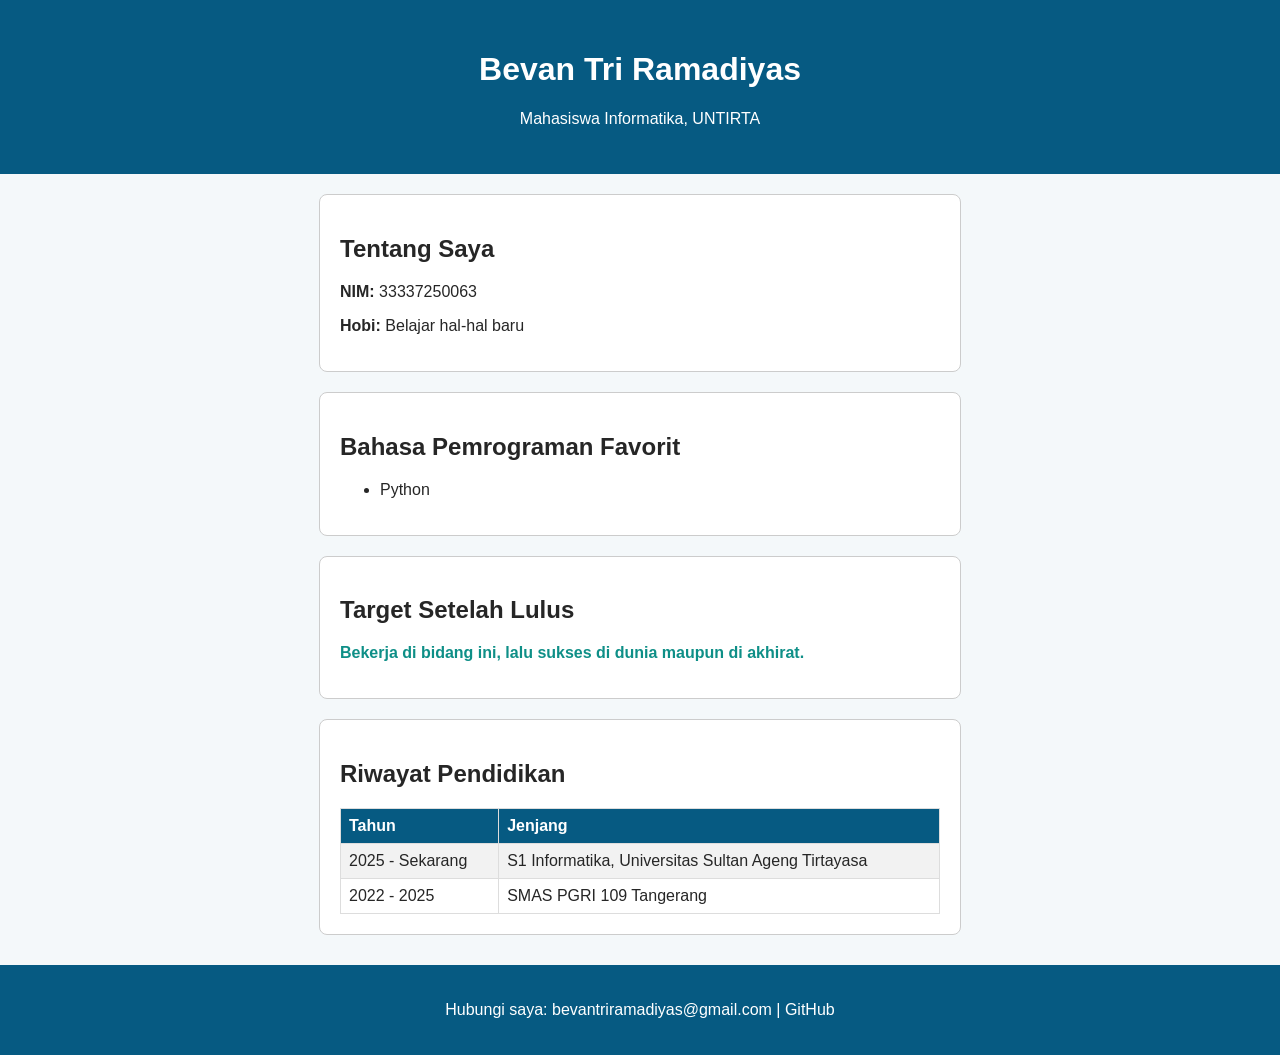
<file: Pertemuan_3/index.html>
<!doctype html>
<html lang="id">
  <head>
    <meta charset="UTF-8" />
    <meta name="viewport" content="width=device-width, initial-scale=1.0" />
    <title>Profil - Bevan Tri Ramadiyas</title>
    <link rel="stylesheet" href="style.css" />
  </head>
  <body>
    <header>
      <h1>Bevan Tri Ramadiyas</h1>
      <p>Mahasiswa Informatika, UNTIRTA</p>
    </header>

    <main>
      <section id="tentang">
        <h2>Tentang Saya</h2>
        <p><strong>NIM:</strong> 33337250063</p>
        <p><strong>Hobi:</strong> Belajar hal-hal baru</p>
      </section>

      <section id="skill">
        <h2>Bahasa Pemrograman Favorit</h2>
        <ul>
          <li>Python</li>
        </ul>
      </section>

      <section id="target">
        <h2>Target Setelah Lulus</h2>
        <p class="highlight">
          Bekerja di bidang ini, lalu sukses di dunia maupun di akhirat.
        </p>
      </section>

      <section id="riwayat">
        <h2>Riwayat Pendidikan</h2>
        <table>
          <tr>
            <th>Tahun</th>
            <th>Jenjang</th>
          </tr>
          <tr>
            <td>2025 - Sekarang</td>
            <td>S1 Informatika, Universitas Sultan Ageng Tirtayasa</td>
          </tr>
          <tr>
            <td>2022 - 2025</td>
            <td>SMAS PGRI 109 Tangerang</td>
          </tr>
        </table>
      </section>
    </main>

    <footer>
      <p>
        Hubungi saya: bevantriramadiyas@gmail.com |
        <a href="https://github.com/bevantri" style="color: white">GitHub</a>
      </p>
    </footer>
  </body>
</html>
</file>
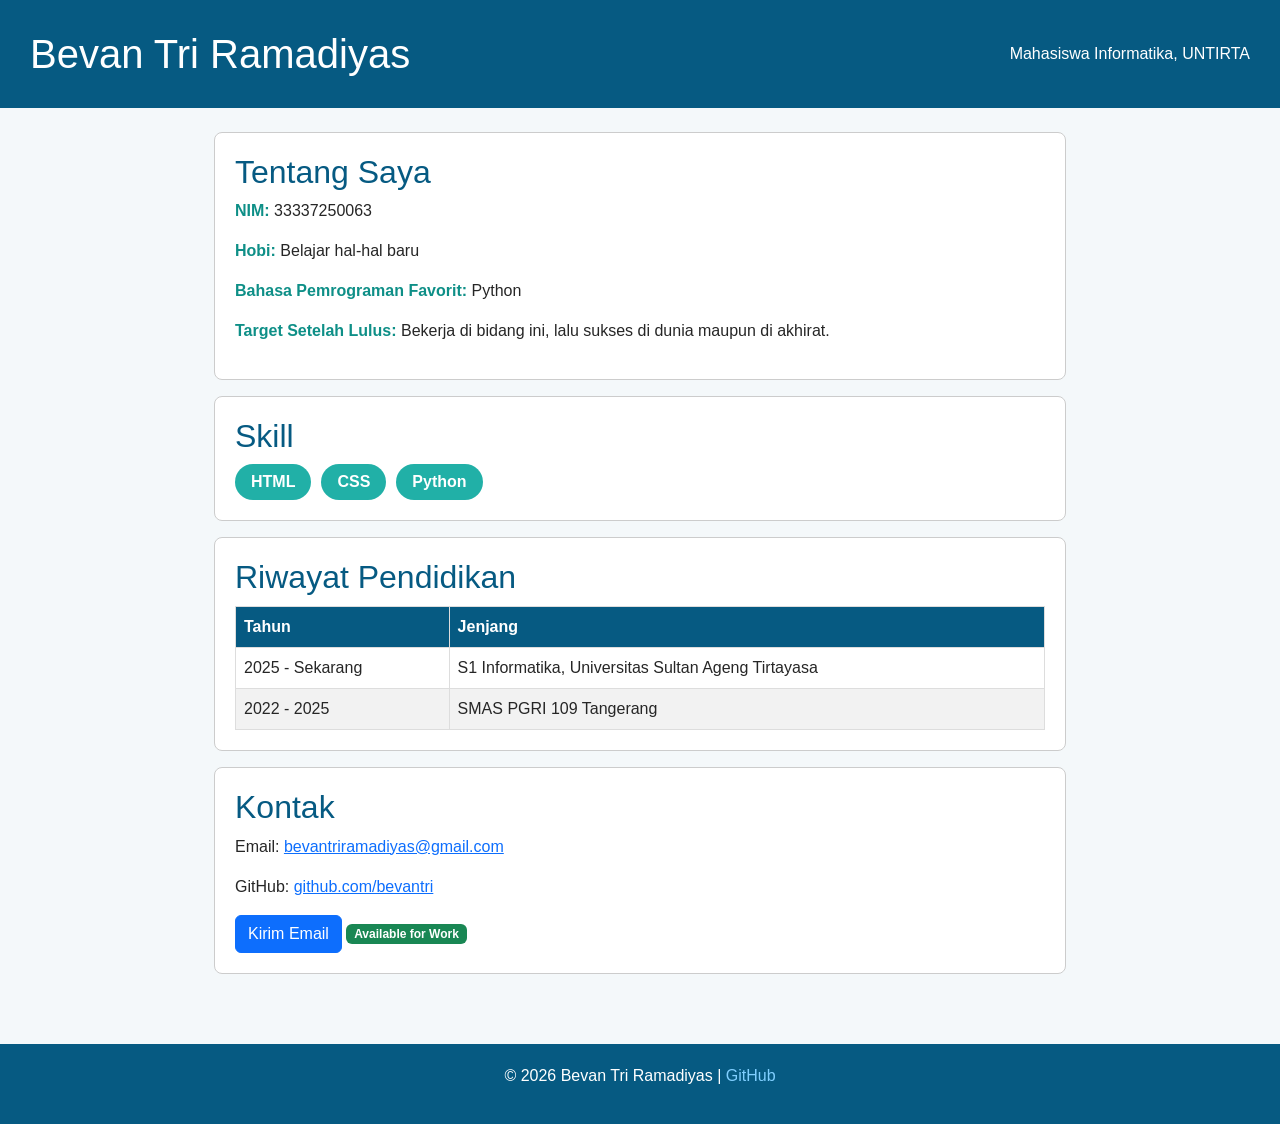
<file: Pertemuan_4/index.html>
<!DOCTYPE html>
<html lang="id">
<head>
  <meta charset="UTF-8">
  <meta name="viewport" content="width=device-width, initial-scale=1.0">
  <title>Profil - Bevan Tri Ramadiyas</title>
  <link href="https://cdn.jsdelivr.net/npm/bootstrap@5.3.0/dist/css/bootstrap.min.css" rel="stylesheet">
  <link rel="stylesheet" href="style.css">
</head>
<body>
  <header>
    <div class="header-content">
      <h1>Bevan Tri Ramadiyas</h1>
      <p class="tagline">Mahasiswa Informatika, UNTIRTA</p>
    </div>
  </header>

  <main>
    <section id="tentang">
      <h2>Tentang Saya</h2>
      <p><span class="highlight">NIM:</span> 33337250063</p>
      <p><span class="highlight">Hobi:</span> Belajar hal-hal baru</p>
      <p><span class="highlight">Bahasa Pemrograman Favorit:</span> Python</p>
      <p><span class="highlight">Target Setelah Lulus:</span> Bekerja di bidang ini, lalu sukses di dunia maupun di akhirat.</p>
    </section>

    <section id="skill">
      <h2>Skill</h2>
      <div class="skill-list">
        <span class="skill-item">HTML</span>
        <span class="skill-item">CSS</span>
        <span class="skill-item">Python</span>
      </div>
    </section>

    <section id="pendidikan">
      <h2>Riwayat Pendidikan</h2>
      <table>
        <thead>
          <tr>
            <th>Tahun</th>
            <th>Jenjang</th>
          </tr>
        </thead>
        <tbody>
          <tr>
            <td>2025 - Sekarang</td>
            <td>S1 Informatika, Universitas Sultan Ageng Tirtayasa</td>
          </tr>
          <tr>
            <td>2022 - 2025</td>
            <td>SMAS PGRI 109 Tangerang</td>
          </tr>
        </tbody>
      </table>
    </section>

    <section id="kontak">
      <h2>Kontak</h2>
      <p>Email: <a href="mailto:bevantriramadiyas@gmail.com">bevantriramadiyas@gmail.com</a></p>
      <p>GitHub: <a href="https://github.com/bevantri" target="_blank">github.com/bevantri</a></p>
      <a href="mailto:bevantriramadiyas@gmail.com" class="btn btn-primary">Kirim Email</a>
      <span class="badge bg-success">Available for Work</span>
    </section>
  </main>

  <footer>
    <p>&copy; 2026 Bevan Tri Ramadiyas | <a href="https://github.com/bevantri" target="_blank">GitHub</a></p>
  </footer>
</body>
</html>
</file>
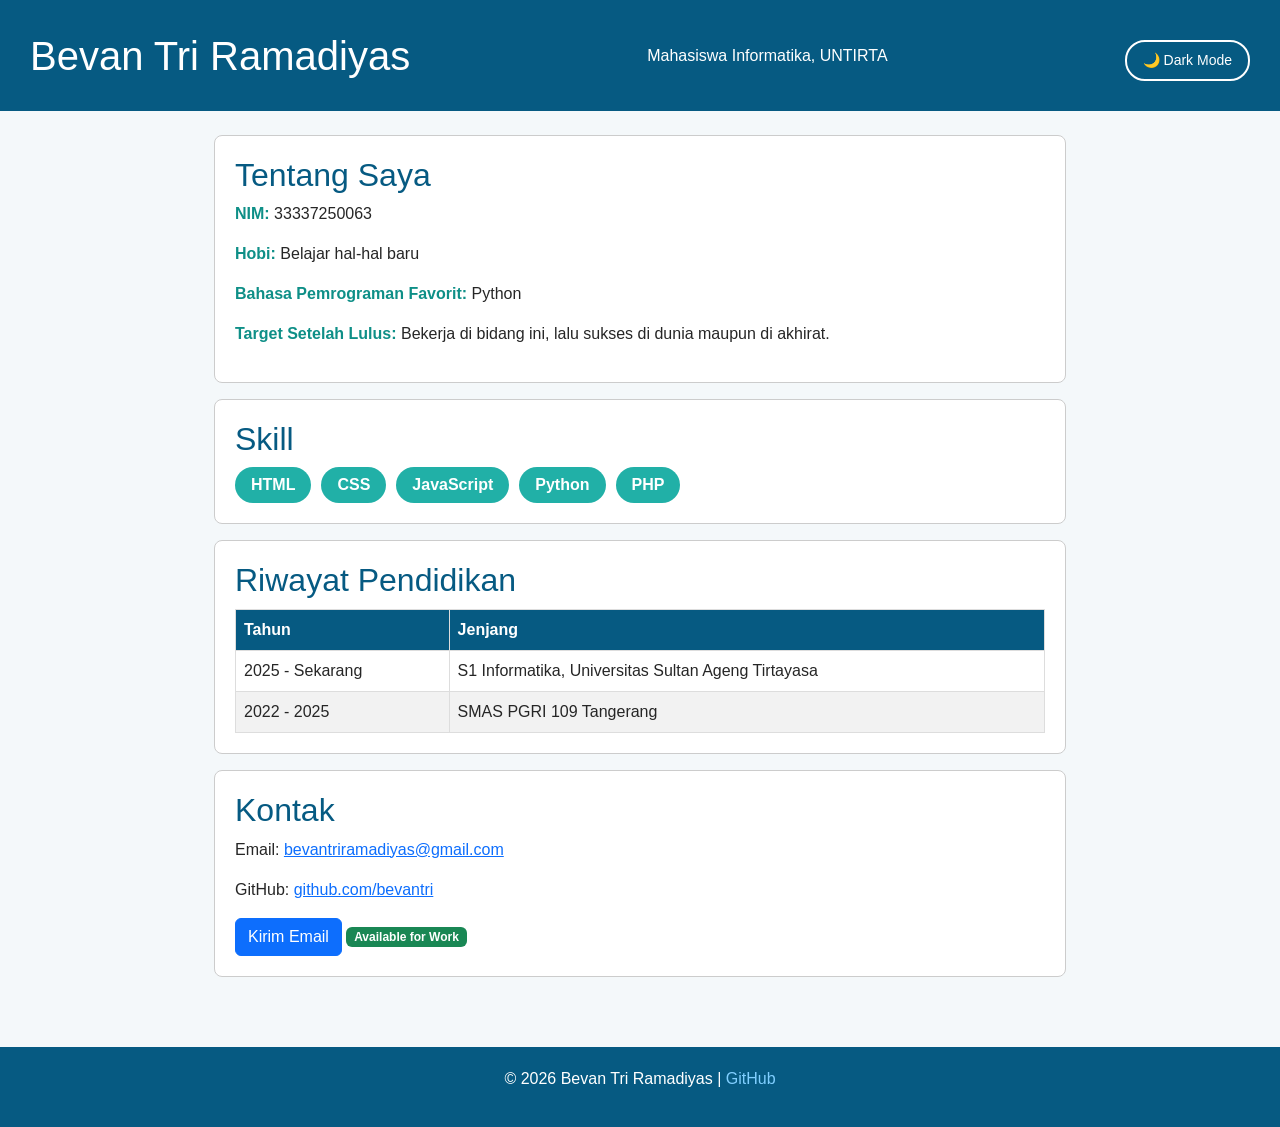
<file: Pertemuan_5/index.html>
<!DOCTYPE html>
<html lang="id">
<head>
  <meta charset="UTF-8">
  <meta name="viewport" content="width=device-width, initial-scale=1.0">
  <title>Profil - Bevan Tri Ramadiyas</title>
  <link href="https://cdn.jsdelivr.net/npm/bootstrap@5.3.0/dist/css/bootstrap.min.css" rel="stylesheet">
  <link rel="stylesheet" href="style.css">
</head>
<body>
  <header>
    <div class="header-content">
      <h1>Bevan Tri Ramadiyas</h1>
      <p class="tagline">Mahasiswa Informatika, UNTIRTA</p>
      <button id="btnToggle">🌙 Dark Mode</button>
    </div>
  </header>

  <main>
    <section id="tentang">
      <h2>Tentang Saya</h2>
      <p><span class="highlight">NIM:</span> 33337250063</p>
      <p><span class="highlight">Hobi:</span> Belajar hal-hal baru</p>
      <p><span class="highlight">Bahasa Pemrograman Favorit:</span> Python</p>
      <p><span class="highlight">Target Setelah Lulus:</span> Bekerja di bidang ini, lalu sukses di dunia maupun di akhirat.</p>
    </section>

    <section id="skill">
      <h2>Skill</h2>
      <div class="skill-list">
        <span class="skill-item">HTML</span>
        <span class="skill-item">CSS</span>
        <span class="skill-item">JavaScript</span>
        <span class="skill-item">Python</span>
        <span class="skill-item">PHP</span>
      </div>
    </section>

    <section id="pendidikan">
      <h2>Riwayat Pendidikan</h2>
      <table>
        <thead>
          <tr>
            <th>Tahun</th>
            <th>Jenjang</th>
          </tr>
        </thead>
        <tbody>
          <tr>
            <td>2025 - Sekarang</td>
            <td>S1 Informatika, Universitas Sultan Ageng Tirtayasa</td>
          </tr>
          <tr>
            <td>2022 - 2025</td>
            <td>SMAS PGRI 109 Tangerang</td>
          </tr>
        </tbody>
      </table>
    </section>

    <section id="kontak">
      <h2>Kontak</h2>
      <p>Email: <a href="mailto:bevantriramadiyas@gmail.com">bevantriramadiyas@gmail.com</a></p>
      <p>GitHub: <a href="https://github.com/bevantri" target="_blank">github.com/bevantri</a></p>
      <a href="mailto:bevantriramadiyas@gmail.com" class="btn btn-primary">Kirim Email</a>
      <span class="badge bg-success">Available for Work</span>
    </section>
  </main>

  <footer>
    <p>&copy; 2026 Bevan Tri Ramadiyas | <a href="https://github.com/bevantri" target="_blank">GitHub</a></p>
  </footer>

  <script src="script.js"></script>
</body>
</html>
</file>
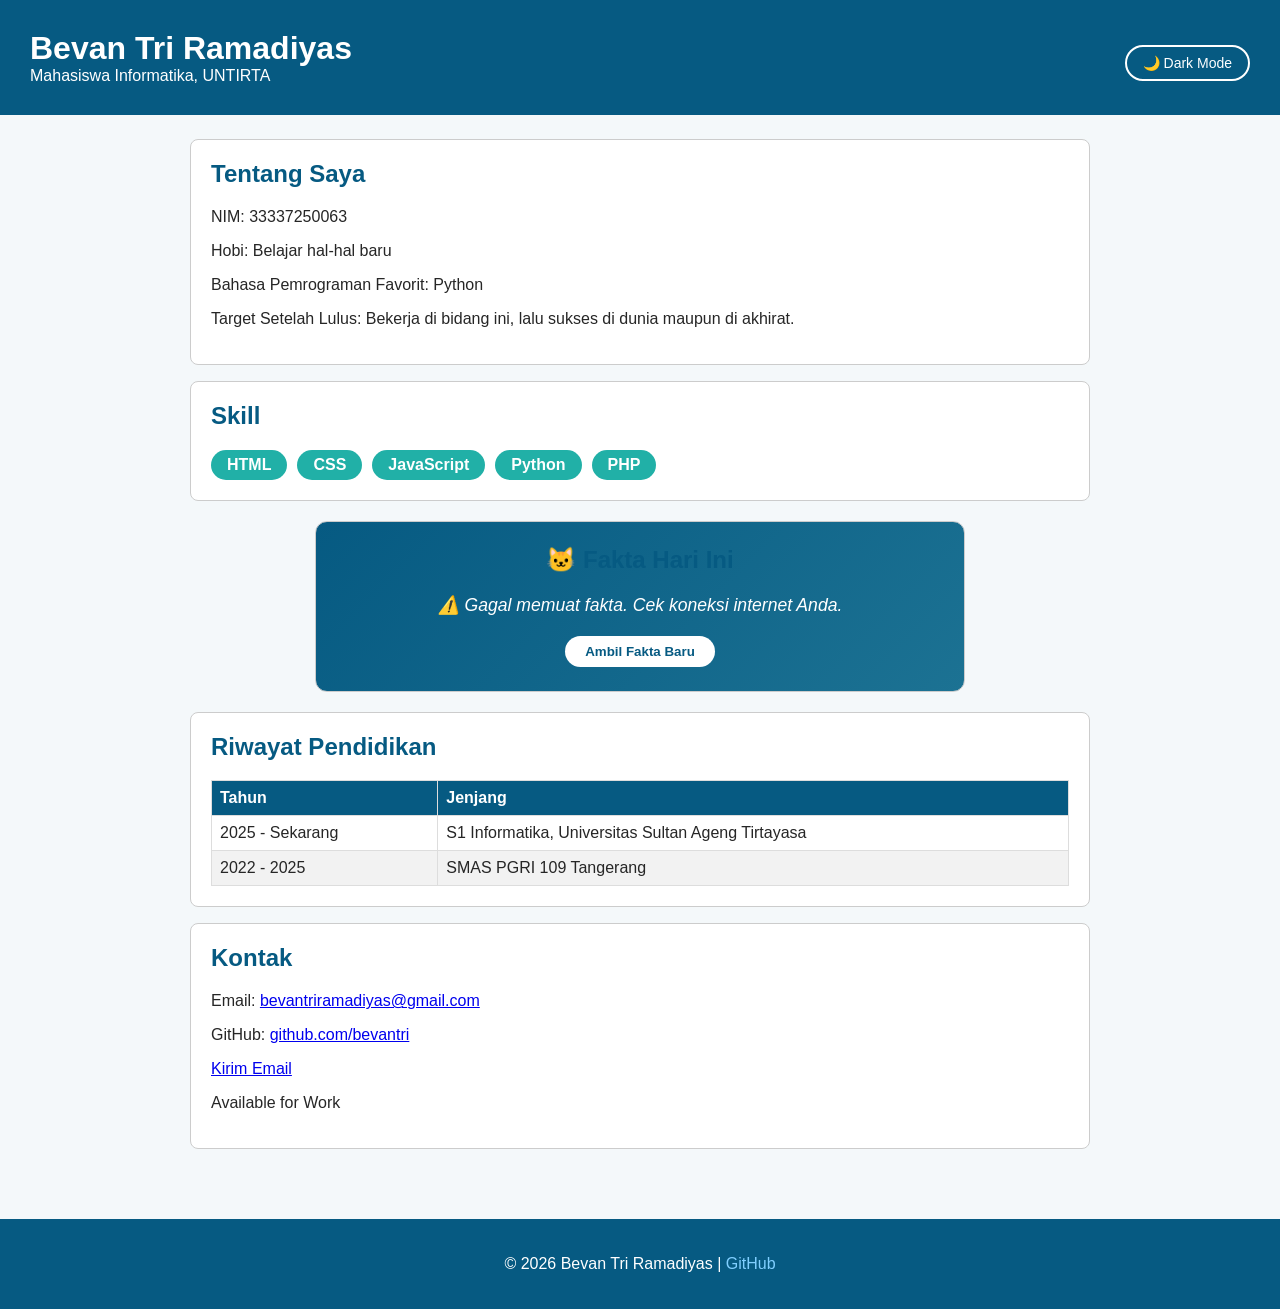
<file: Pertemuan_6/index.html>
<!DOCTYPE html>
<html lang="id">
<head>
    <meta charset="UTF-8">
    <meta name="viewport" content="width=device-width, initial-scale=1.0">
    <title>Profil - Bevan Tri Ramadiyas</title>
    <link rel="stylesheet" href="style.css">
</head>
<body>
    <header>
        <div class="header-content">
            <div>
                <h1>Bevan Tri Ramadiyas</h1>
                <p class="tagline">Mahasiswa Informatika, UNTIRTA</p>
            </div>
            <button id="btnToggle">🌙 Dark Mode</button>
        </div>
    </header>

    <main>
        <section id="tentang">
            <h2>Tentang Saya</h2>
            <p>NIM: 33337250063</p>
            <p>Hobi: Belajar hal-hal baru</p>
            <p>Bahasa Pemrograman Favorit: Python</p>
            <p>Target Setelah Lulus: Bekerja di bidang ini, lalu sukses di dunia maupun di akhirat.</p>
        </section>

        <section id="skill">
            <h2>Skill</h2>
            <div class="skill-list">
                <span class="skill-item">HTML</span>
                <span class="skill-item">CSS</span>
                <span class="skill-item">JavaScript</span>
                <span class="skill-item">Python</span>
                <span class="skill-item">PHP</span>
            </div>
        </section>

        <section id="fakta">
            <h2>🐱 Fakta Hari Ini</h2>
            <p id="isi-fakta">Memuat fakta...</p>
            <button id="btnRefresh">Ambil Fakta Baru</button>
        </section>

        <section id="pendidikan">
            <h2>Riwayat Pendidikan</h2>
            <table>
                <thead>
                    <tr>
                        <th>Tahun</th>
                        <th>Jenjang</th>
                    </tr>
                </thead>
                <tbody>
                    <tr>
                        <td>2025 - Sekarang</td>
                        <td>S1 Informatika, Universitas Sultan Ageng Tirtayasa</td>
                    </tr>
                    <tr>
                        <td>2022 - 2025</td>
                        <td>SMAS PGRI 109 Tangerang</td>
                    </tr>
                </tbody>
            </table>
        </section>

        <section id="kontak">
            <h2>Kontak</h2>
            <p>Email: <a href="mailto:bevantriramadiyas@gmail.com">bevantriramadiyas@gmail.com</a></p>
            <p>GitHub: <a href="https://github.com/bevantri">github.com/bevantri</a></p>
            <a href="mailto:bevantriramadiyas@gmail.com">Kirim Email</a>
            <p>Available for Work</p>
        </section>
    </main>

    <footer>
        <p>&copy; 2026 Bevan Tri Ramadiyas | <a href="https://github.com/bevantri">GitHub</a></p>
    </footer>

    <script src="script.js"></script>
</body>
</html>
</file>
<file: Pertemuan_3/style.css>
body {
    font-family: Arial, sans-serif;
    background-color: #f4f8fa;
    color: #262626;
    margin: 0;
}

header {
    background-color: #065A82;
    color: white;
    padding: 30px;
    text-align: center;
}

section {
    background-color: white;
    padding: 20px;
    margin: 20px auto;
    border: 1px solid #cccccc;
    border-radius: 8px;
    max-width: 600px;
}

.highlight {
    color: #0E8F87;
    font-weight: bold;
}

footer {
    background-color: #065A82;
    color: white;
    text-align: center;
    padding: 20px;
    margin-top: 30px;
}

footer a {
    color: #80cfff;
    text-decoration: none;
}

table {
    width: 100%;
    border-collapse: collapse;
    margin-top: 10px;
}

th, td {
    border: 1px solid #dddddd;
    padding: 8px;
    text-align: left;
}

th {
    background-color: #065A82;
    color: white;
}

tr:nth-child(even) {
    background-color: #f2f2f2;
}
</file>
<file: Pertemuan_4/style.css>
body {
  font-family: Arial, sans-serif;
  background-color: #f4f8fa;
  color: #262626;
  margin: 0;
}

header {
  background-color: #065A82;
  color: white;
  padding: 30px;
}

.header-content {
  display: flex;
  flex-direction: column;
  align-items: center;
  gap: 8px;
}

.header-content h1 {
  margin: 0;
}

.tagline {
  margin: 0;
}

main {
  padding: 16px;
}

section {
  background-color: white;
  padding: 20px;
  margin-bottom: 16px;
  border-radius: 8px;
  border: 1px solid #cccccc;
}

section h2 {
  margin-top: 0;
  color: #065A82;
}

.highlight {
  color: #0E8F87;
  font-weight: bold;
}

.skill-list {
  display: flex;
  flex-wrap: wrap;
  gap: 10px;
}

.skill-item {
  background-color: #21B0A7;
  color: white;
  padding: 6px 16px;
  border-radius: 20px;
  font-weight: bold;
}

table {
  width: 100%;
  border-collapse: collapse;
  margin-top: 10px;
}

th, td {
  border: 1px solid #dddddd;
  padding: 8px;
  text-align: left;
}

th {
  background-color: #065A82;
  color: white;
}

tr:nth-child(even) {
  background-color: #f2f2f2;
}

footer {
  background-color: #065A82;
  color: white;
  text-align: center;
  padding: 20px;
  margin-top: 30px;
}

footer a {
  color: #80cfff;
  text-decoration: none;
}

@media (min-width: 768px) {
  main {
    max-width: 900px;
    margin: 0 auto;
    padding: 24px;
  }

  .header-content {
    flex-direction: row;
    justify-content: space-between;
    align-items: center;
  }
}
</file>
<file: Pertemuan_5/style.css>
body {
  font-family: Arial, sans-serif;
  background-color: #f4f8fa;
  color: #262626;
  margin: 0;
}

header {
  background-color: #065A82;
  color: white;
  padding: 30px;
}

.header-content {
  display: flex;
  flex-direction: column;
  align-items: center;
  gap: 8px;
}

.header-content h1 {
  margin: 0;
}

.tagline {
  margin: 0;
}

main {
  padding: 16px;
}

section {
  background-color: white;
  padding: 20px;
  margin-bottom: 16px;
  border-radius: 8px;
  border: 1px solid #cccccc;
}

section h2 {
  margin-top: 0;
  color: #065A82;
}

.highlight {
  color: #0E8F87;
  font-weight: bold;
}

.skill-list {
  display: flex;
  flex-wrap: wrap;
  gap: 10px;
}

.skill-item {
  background-color: #21B0A7;
  color: white;
  padding: 6px 16px;
  border-radius: 20px;
  font-weight: bold;
}

table {
  width: 100%;
  border-collapse: collapse;
  margin-top: 10px;
}

th, td {
  border: 1px solid #dddddd;
  padding: 8px;
  text-align: left;
}

th {
  background-color: #065A82;
  color: white;
}

tr:nth-child(even) {
  background-color: #f2f2f2;
}

footer {
  background-color: #065A82;
  color: white;
  text-align: center;
  padding: 20px;
  margin-top: 30px;
}

footer a {
  color: #80cfff;
  text-decoration: none;
}

/* === Tombol Toggle === */
#btnToggle {
  padding: 8px 16px;
  border: 2px solid white;
  background: transparent;
  color: white;
  border-radius: 20px;
  cursor: pointer;
  font-size: 14px;
  margin-top: 10px;
}

/* === Dark Mode === */
body.dark {
  background-color: #1a1a2e;
  color: #e0e0e0;
}

body.dark header {
  background-color: #0f3460;
}

body.dark section {
  background-color: #16213e;
  border-color: #444;
}

body.dark section h2 {
  color: #e0e0e0;
}

body.dark .skill-item {
  background-color: #e94560;
}

body.dark .highlight {
  color: #4ecdc4;
}

@media (min-width: 768px) {
  main {
    max-width: 900px;
    margin: 0 auto;
    padding: 24px;
  }

  .header-content {
    flex-direction: row;
    justify-content: space-between;
    align-items: center;
  }
}
</file>
<file: Pertemuan_6/style.css>
body {
    font-family: Arial, sans-serif;
    background-color: #f4f8fa;
    color: #262626;
    margin: 0;
}

header {
    background-color: #065A82;
    color: white;
    padding: 30px;
}

.header-content {
    display: flex;
    flex-direction: column;
    align-items: center;
    gap: 8px;
}

.header-content h1 {
    margin: 0;
}

.tagline {
    margin: 0;
}

main {
    padding: 16px;
}

section {
    background-color: white;
    padding: 20px;
    margin-bottom: 16px;
    border-radius: 8px;
    border: 1px solid #cccccc;
}

section h2 {
    margin-top: 0;
    color: #065A82;
}

.highlight {
    color: #0E8F87;
    font-weight: bold;
}

.skill-list {
    display: flex;
    flex-wrap: wrap;
    gap: 10px;
}

.skill-item {
    background-color: #21B0A7;
    color: white;
    padding: 6px 16px;
    border-radius: 20px;
    font-weight: bold;
}

table {
    width: 100%;
    border-collapse: collapse;
    margin-top: 10px;
}

th, td {
    border: 1px solid #dddddd;
    padding: 8px;
    text-align: left;
}

th {
    background-color: #065A82;
    color: white;
}

tr:nth-child(even) {
    background-color: #f2f2f2;
}

footer {
    background-color: #065A82;
    color: white;
    text-align: center;
    padding: 20px;
    margin-top: 30px;
}

footer a {
    color: #80cfff;
    text-decoration: none;
}

#btnToggle {
    padding: 8px 16px;
    border: 2px solid white;
    background: transparent;
    color: white;
    border-radius: 20px;
    cursor: pointer;
    font-size: 14px;
    margin-top: 10px;
}

body.dark {
    background-color: #1a1a2e;
    color: #e0e0e0;
}

body.dark header {
    background-color: #0f3460;
}

body.dark section {
    background-color: #16213e;
    border-color: #444;
}

body.dark section h2 {
    color: #e0e0e0;
}

body.dark .skill-item {
    background-color: #e94560;
}

body.dark .highlight {
    color: #4ecdc4;
}

#fakta {
    background: linear-gradient(135deg, #065A82, #1C7293);
    color: white;
    padding: 24px;
    border-radius: 12px;
    margin: 20px auto;
    max-width: 600px;
    text-align: center;
}

#fakta h2 {
    margin-bottom: 12px;
}

#isi-fakta {
    font-size: 1.1rem;
    line-height: 1.6;
    font-style: italic;
    margin-bottom: 16px;
}

#btnRefresh {
    padding: 8px 20px;
    background: white;
    color: #065A82;
    border: none;
    border-radius: 20px;
    cursor: pointer;
    font-weight: bold;
}

#btnRefresh:hover {
    background: #21B0A7;
    color: white;
}

@media (min-width: 768px) {
    main {
        max-width: 900px;
        margin: 0 auto;
        padding: 24px;
    }
    .header-content {
        flex-direction: row;
        justify-content: space-between;
        align-items: center;
    }
}
</file>
